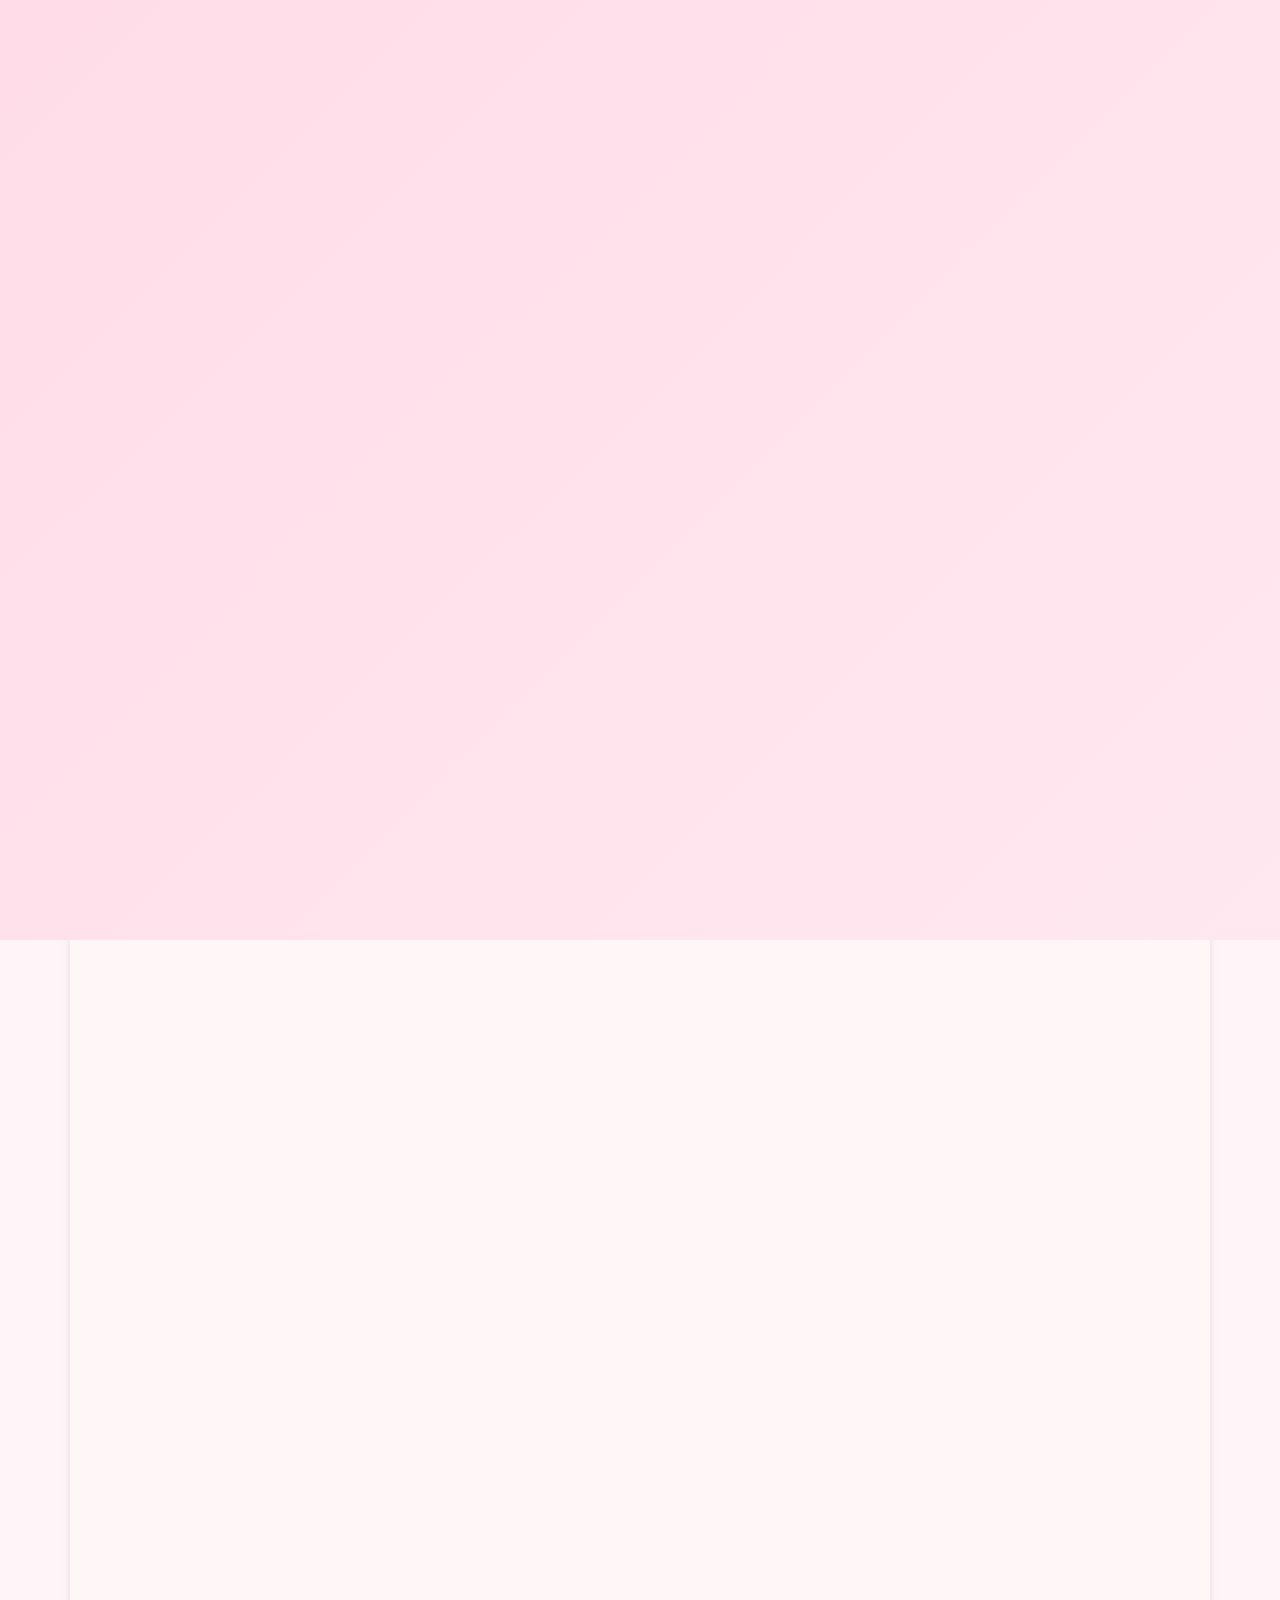
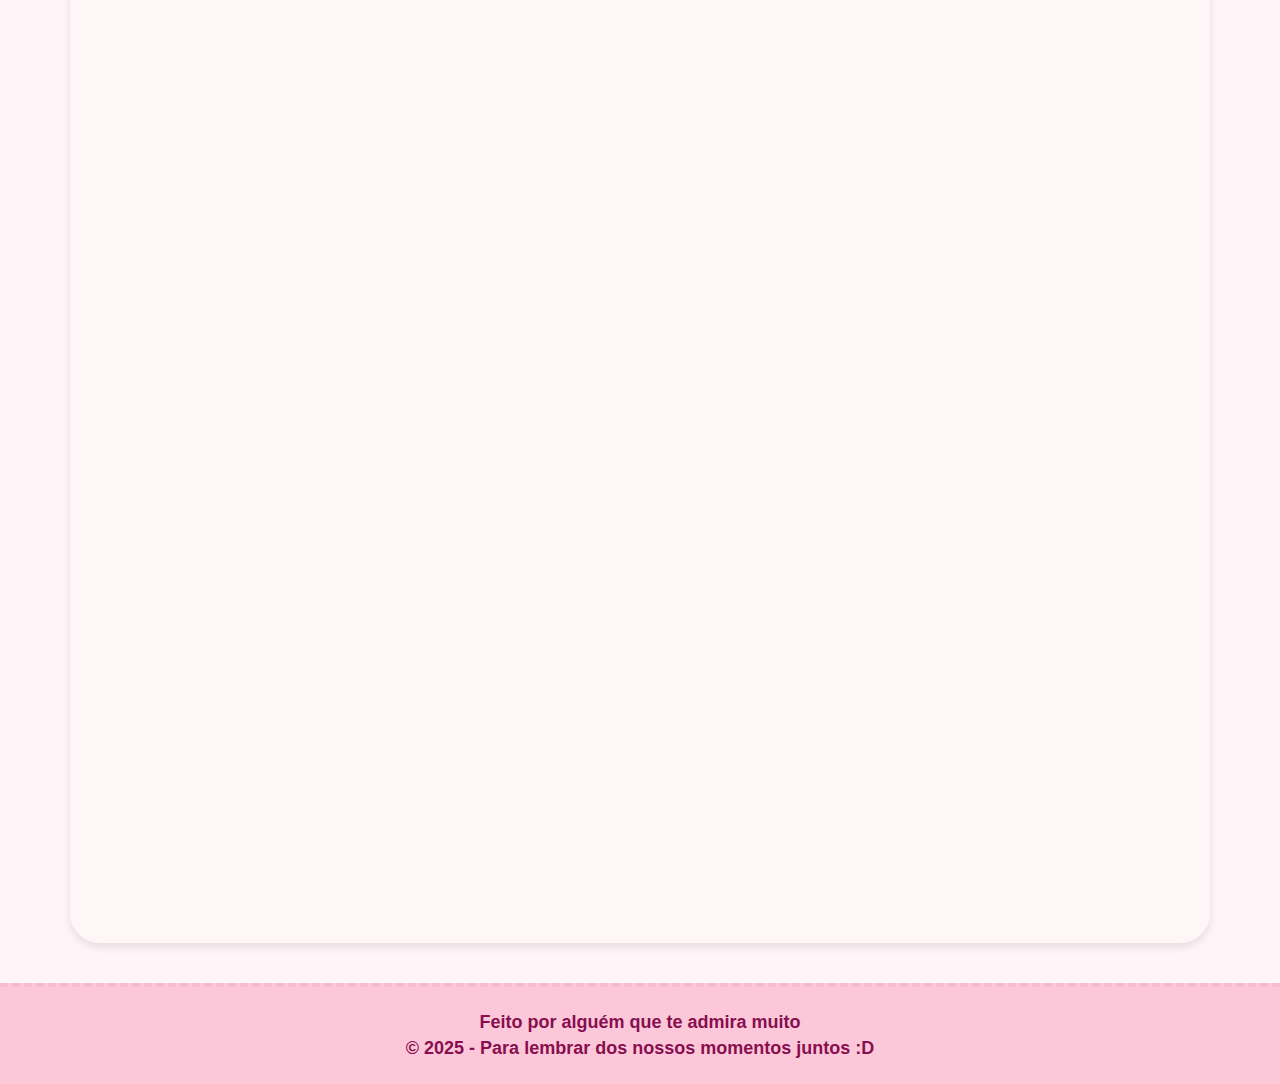
<file: index.html>
<!DOCTYPE html>
<html lang="pt-BR">
<head>
  <meta charset="UTF-8" />
  <title>Surpresa ♥</title>
  <link rel="stylesheet" href="style.css" />
  <script src="script.js" type="module" defer></script>
</head>
<body>
  <!-- Tela de introdução -->
<div class="fullscreen-section intro" id="intro">
  <p class="texto-destaque grande fade-in"><span id="intro-1"></span></p>
  <div class="botoes-intro">
    <button class="botao-nav fade-in" id="btnSim">Sim</button>
    <button class="botao-nav fade-in" id="btnNao">Não</button>
  </div>
</div>

<!-- Tela alternativa caso ela clique em "Não" -->
<div class="fullscreen-section hidden" id="alternativa">
  <p class="texto-destaque grande fade-in">Você quer sim >:(</p>
  <p class="texto-destaque frase fade-in">Agora volta lá e clica no "Sim" -_-</p>

    <video autoplay loop muted playsinline class="media-responsiva fade-in">
      <source src="videos/chika.mp4" type="video/mp4">
      Seu navegador não suporta vídeo.
    </video>

  <button class="botao grande fade-in" id="btnVoltar">Voltar</button>
</div>

  <!-- Tela intermediária -->
  <div class="fullscreen-section post-intro hidden" id="postIntro">
    <p class="texto-destaque grande fade-in">Ótima escolha :D <br>
      Então segure a minha mão e me siga :)</p>

    <video autoplay loop muted playsinline class="media-responsiva fade-in">
      <source src="videos/clannad.mp4" type="video/mp4">
      Seu navegador não suporta vídeo.
    </video>

    <button class="botao grande fade-in" id="btnComecar">Começar</button>
  </div>

  <!-- Conteúdo principal -->
  <div class="retangulo-semi">
    <div class="container hidden" id="conteudoPrincipal">
      <h1>Cada momento com você é especial... <br>
          E eu queria te lembrar disso de uma forma diferente :)</h1>

      <main id="main-content">
        <div class="gallery">
          <br />
          <p class="texto-destaque medio">Você se lembra disso?</p>

          <div class="row row-cols-1 row-cols-md-2 row-cols-lg-4 g-4 justify-content-center">
            <div class="col-md-3">
              <div class="card">
                <img src="images/campo.jpg" alt="Campo" class="media-responsiva" />
              </div>
            </div>

            <p class="texto-destaque frase">O primeiro desenho que você fez para mim! <br>
              Foi nesse momento onde tudo começou... um simples campo gramado que vi em um sonho, você deu um jeito de colocar no papel :0 <br>
              Admirável, não acha? :)</p>
          </div>

          <hr class="divisoria-suave" />

          <p class="texto-destaque frase">Em comparação, olha o primeiro desenho que eu fiz pra você... não tem nem comparação kkk</span></p>

          <img src="images/microondas.jpg" alt="Desenho 1" class="media-responsiva" />
        </div>

        <div class="navegacao">
          <a href="pag2.html" class="botao-nav">Próxima Página →</a>
        </div>

      </main>
    </div>
  </div>

  <footer class="footer">
    <div class="footer-content negrito">
      <p>Feito por alguém que te admira muito</p>
      <p>© 2025 - Para lembrar dos nossos momentos juntos :D</p>
    </div>
  </footer>
</body>
</html>
</file>
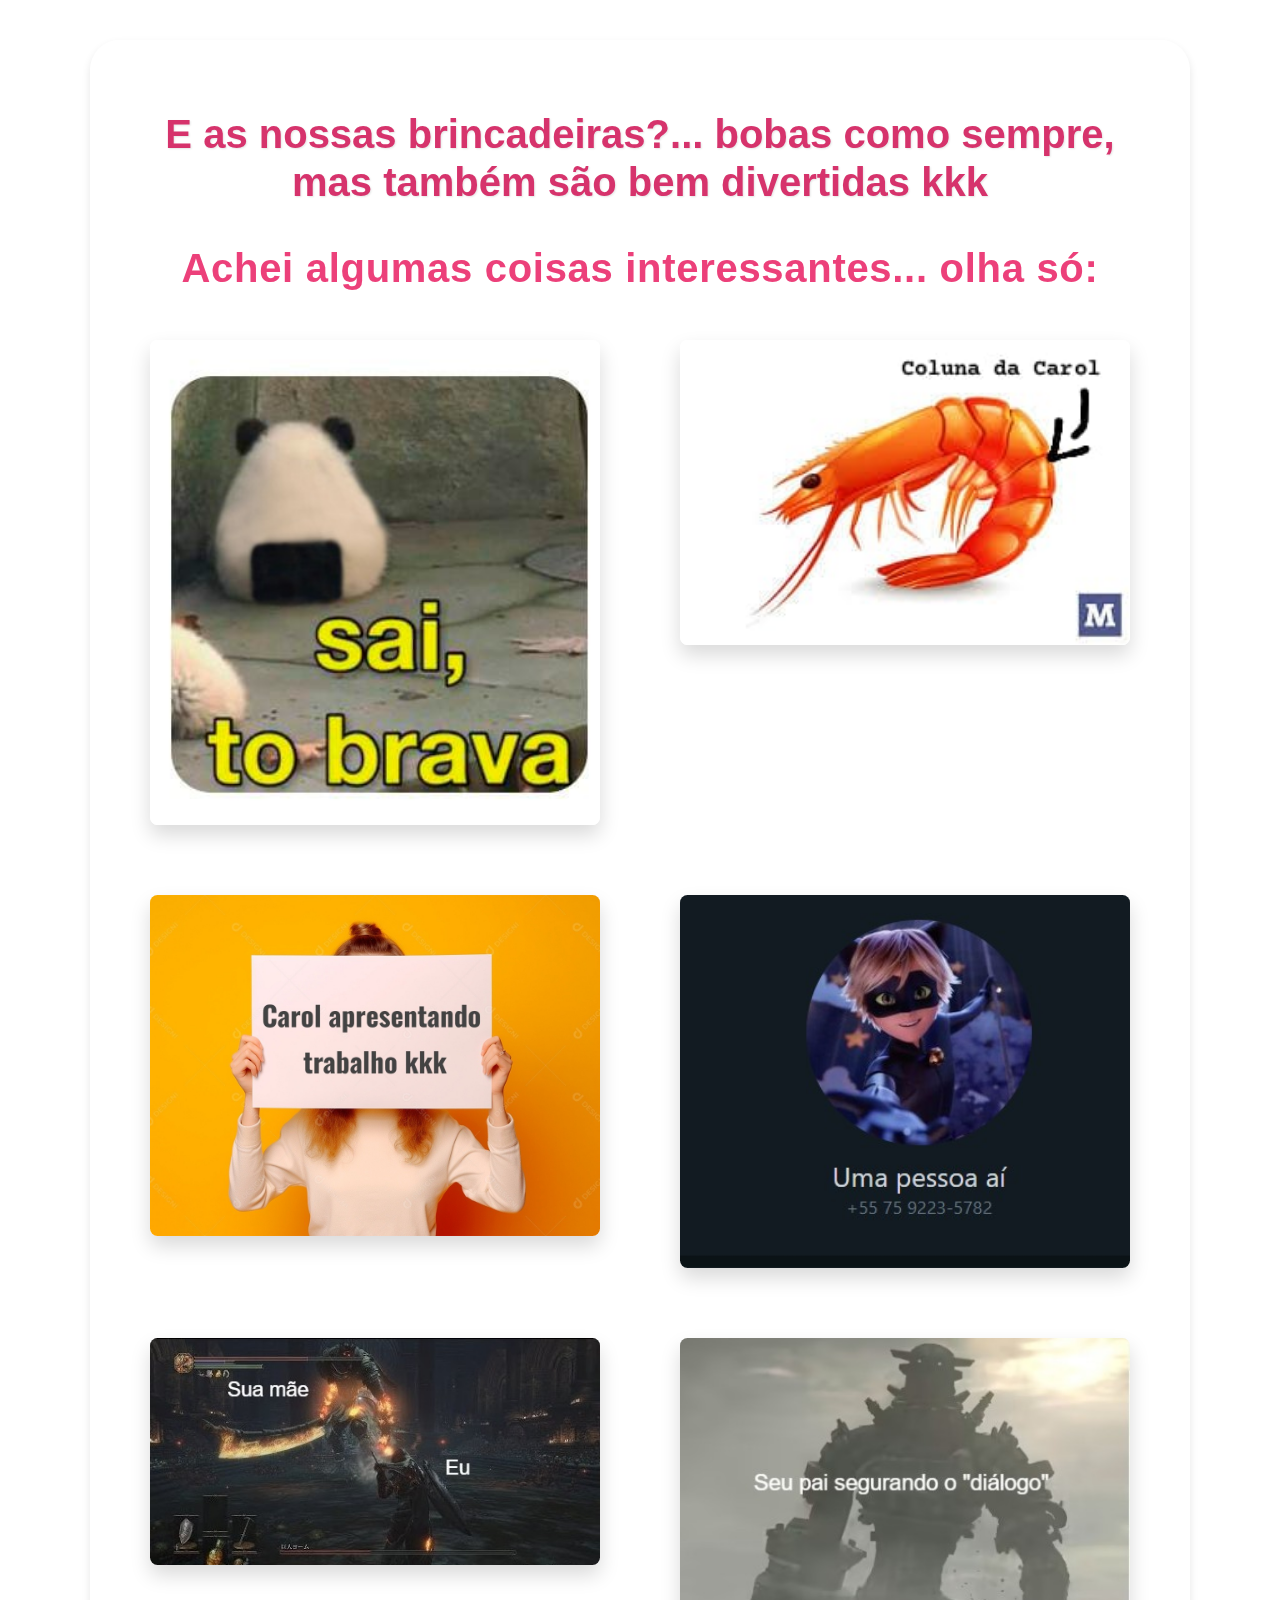
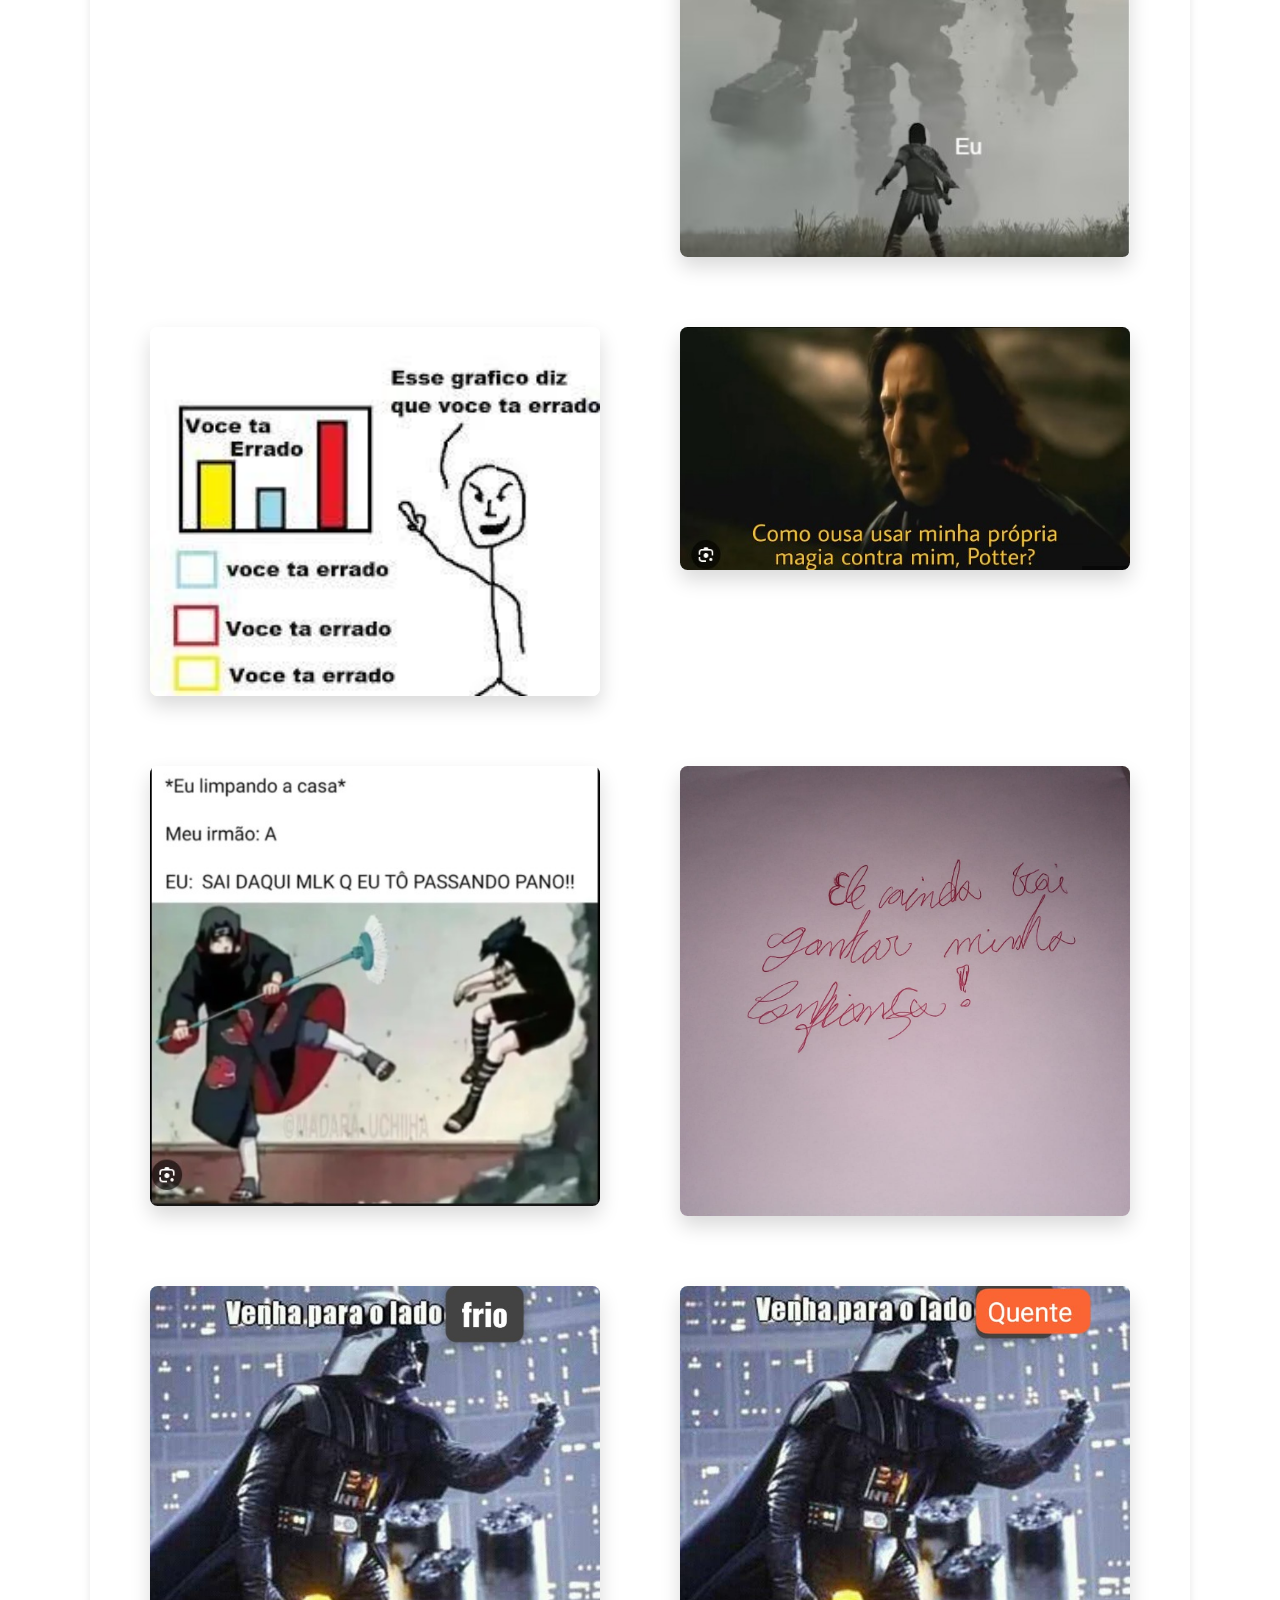
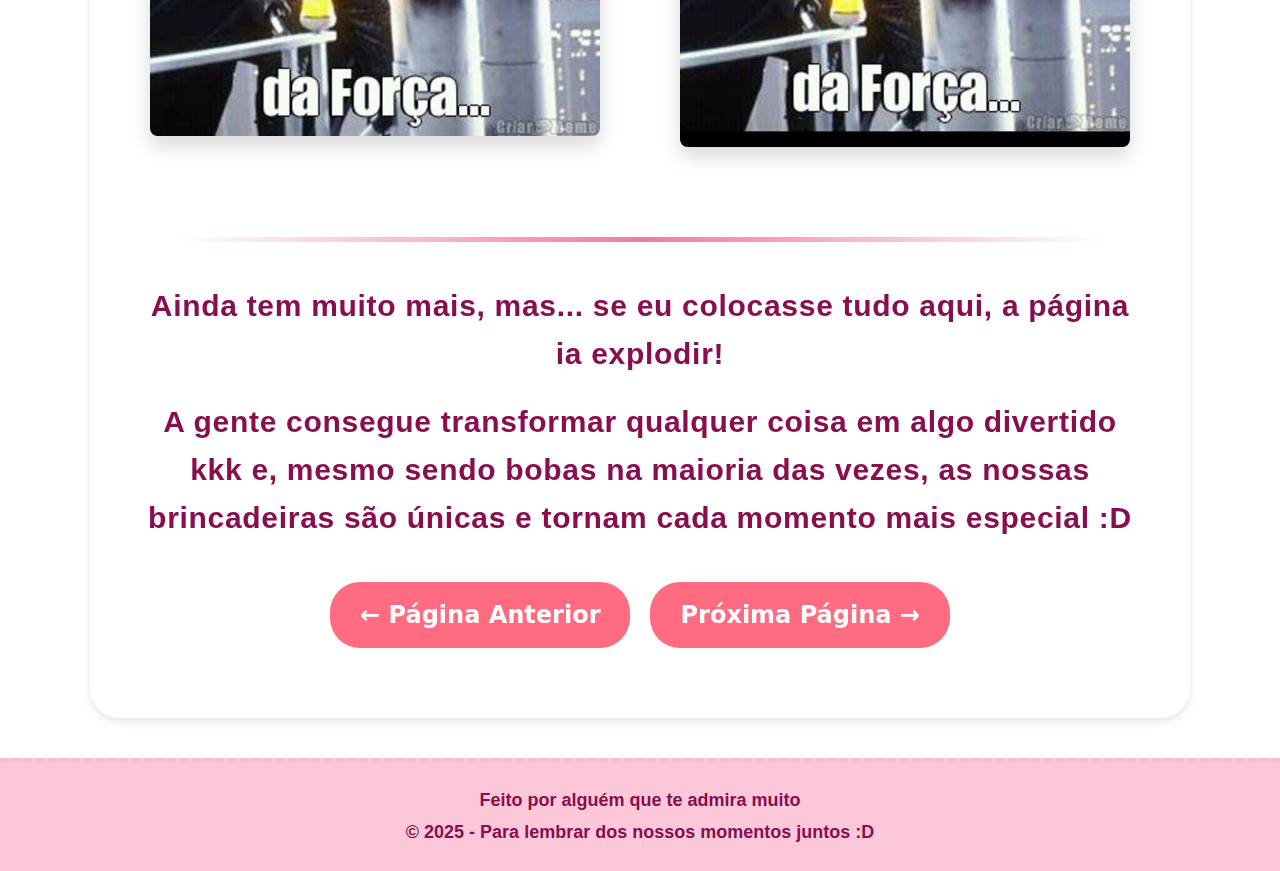
<file: pag2.html>
<!-- pag2.html -->
<!DOCTYPE html>
<html lang="pt-br">
<head>
  <meta charset="UTF-8" />
  <meta name="viewport" content="width=device-width, initial-scale=1.0" />
  <title>Momentos Divertidos</title>
  <link rel="stylesheet" href="style.css" />
  <link href="https://cdn.jsdelivr.net/npm/bootstrap@5.3.0/dist/css/bootstrap.min.css" rel="stylesheet">
  <link href="https://fonts.googleapis.com/css2?family=Quicksand:wght@400;600&display=swap" rel="stylesheet">
  <script src="script.js" type="module" defer></script>
</head>
<body>
  <div class="retangulo-semi">
    <div class="container">
      <h1>E as nossas brincadeiras?... bobas como sempre, mas também são bem divertidas kkk</h1>
      <p class="texto-destaque medio"> Achei algumas coisas interessantes... olha só:</p>

      <div class="gallery row justify-content-center">

        <div class="col-12 col-md-6 mb-4">
          <div class="img-wrapper">
            <img src="images/pandaguiri.jpg" class="rounded shadow" alt="Pandaguiri">
          </div>
        </div>

        <div class="col-12 col-md-6 mb-4">
          <div class="img-wrapper">
            <img src="images/camarão.jpg" class="rounded shadow" alt="Camarão">
          </div>
        </div>

        <div class="col-12 col-md-6 mb-4">
          <div class="img-wrapper">
            <img src="images/cartaz.jpg" class="rounded shadow" alt="Cartaz">
          </div>
        </div>

        <div class="col-12 col-md-6 mb-4">
          <div class="img-wrapper">
            <img src="images/uma pessoa.jpg" class="rounded shadow" alt="Uma Pessoa">
          </div>
        </div>

        <div class="col-12 col-md-6 mb-4">
          <div class="img-wrapper">
            <img src="images/sua mae corte.jpg" class="rounded shadow" alt="Sua mãe">
          </div>
        </div>

        <div class="col-12 col-md-6 mb-4">
          <div class="img-wrapper">
            <img src="images/seu pai corte.jpg" class="rounded shadow" alt="Seu pai">
          </div>
        </div>

        <div class="col-12 col-md-6 mb-4">
          <div class="img-wrapper">
            <img src="images/você tá errada.jpg" class="rounded shadow" alt="Erro">
          </div>
        </div>

        <div class="col-12 col-md-6 mb-4">
          <div class="img-wrapper">
            <img src="images/snape.jpg" class="rounded shadow" alt="Snape">
          </div>
        </div>

        <div class="col-12 col-md-6 mb-4">
          <div class="img-wrapper">
            <img src="images/passar pano.jpg" class="rounded shadow" alt="Pano">
          </div>
        </div>

        <div class="col-12 col-md-6 mb-4">
          <div class="img-wrapper">
            <img src="images/confiança.jpg" class="rounded shadow" alt="COnfiança">
          </div>
        </div>

        <div class="col-12 col-md-6 mb-4">
          <div class="img-wrapper">
            <img src="images/lado frio.jpg" class="rounded shadow" alt="Lado Frio">
          </div>
        </div>

        <div class="col-12 col-md-6 mb-4">
          <div class="img-wrapper">
            <img src="images/lado quente.jpg" class="rounded shadow" alt="Lado Quente">
          </div>
        </div>
      </div>

        <hr class="divisoria-suave" />

        <p class="texto-destaque frase">Ainda tem muito mais, mas... se eu colocasse tudo aqui, a página ia explodir!</span></p>

        <p class="texto-destaque frase">A gente consegue transformar qualquer coisa em algo divertido kkk
          e, mesmo sendo bobas na maioria das vezes, as nossas brincadeiras são únicas e tornam cada momento mais especial :D</span></p>

      <div class="navegacao">
        <a href="index.html" class="botao-nav botao-nav-menor">← Página Anterior</a>
        <a href="pag3.html" class="botao-nav botao-nav-menor">Próxima Página →</a>
      </div>
    </div>
  </div>

  </body>

  <footer class="footer">
    <div class="footer-content negrito">
      <p>Feito por alguém que te admira muito</p>
      <p>© 2025 - Para lembrar dos nossos momentos juntos :D</p>
    </div>
  </footer>
</body>
</html>
</file>
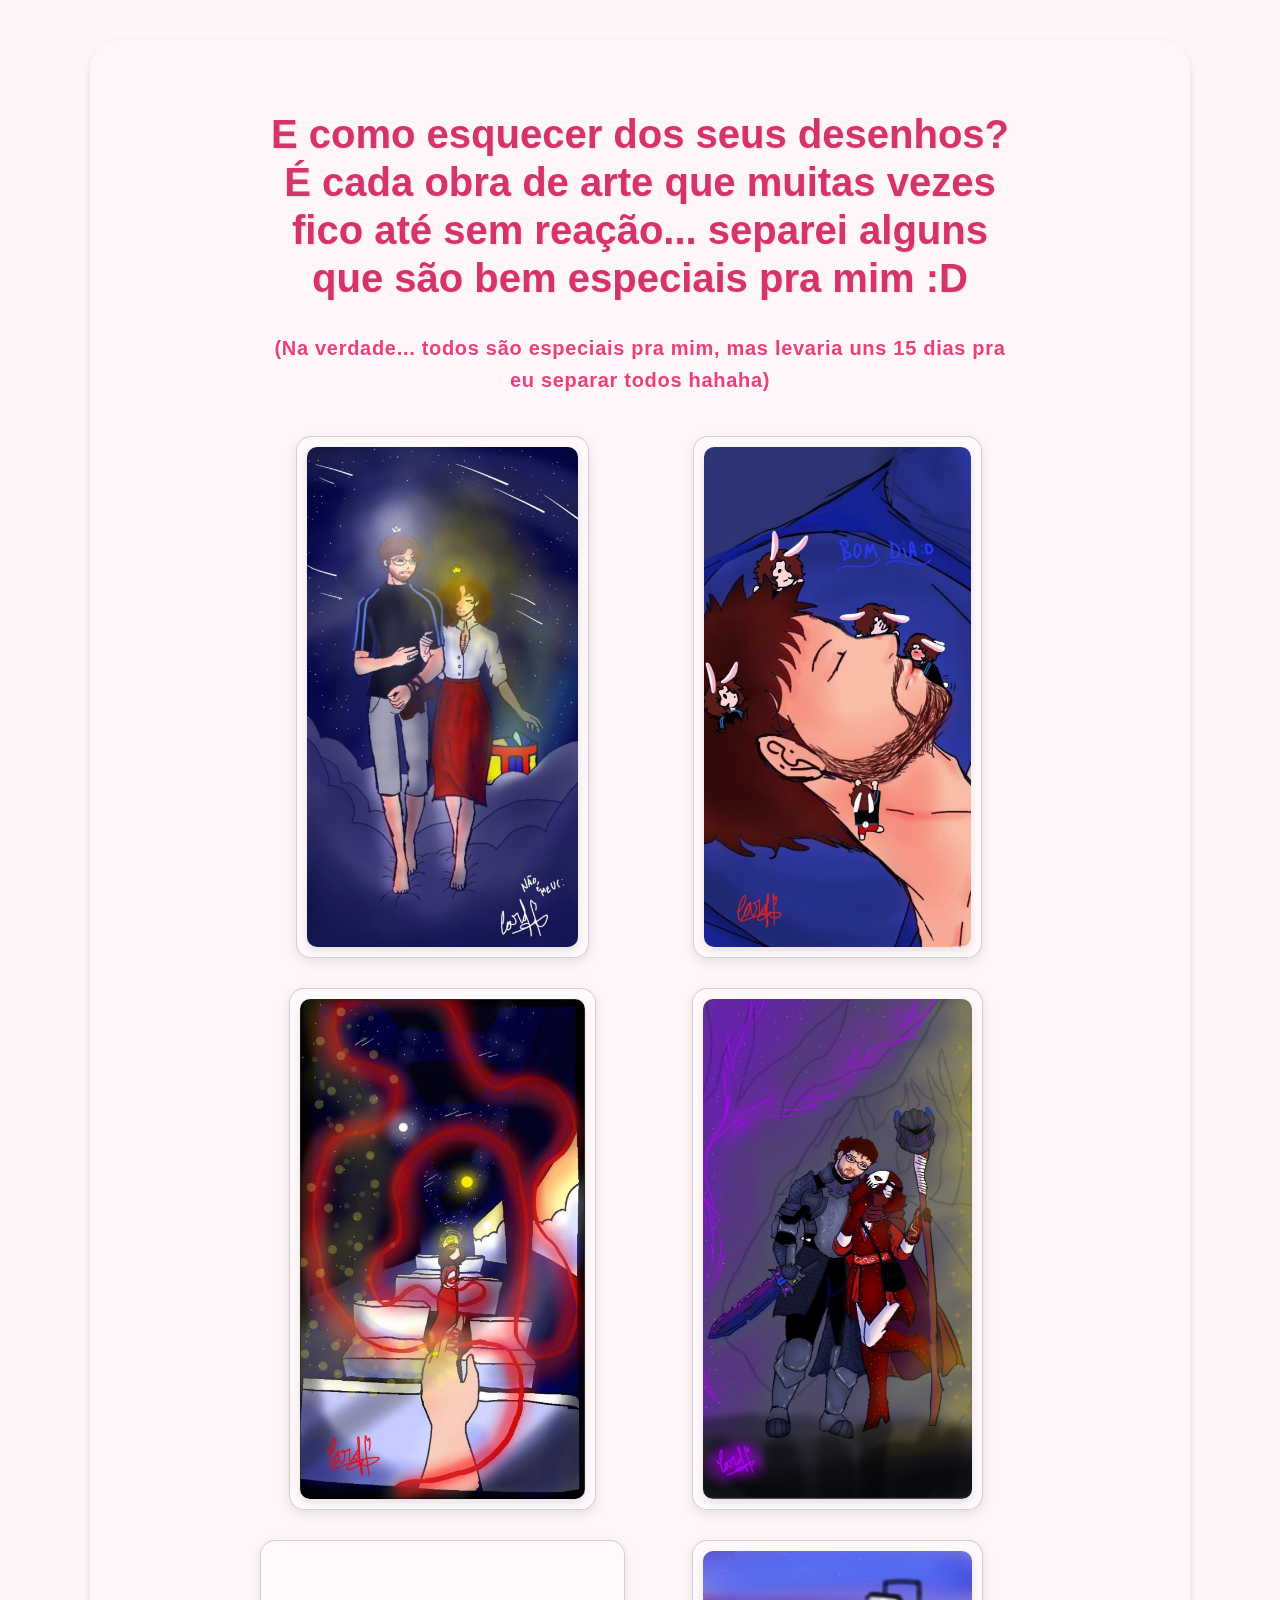
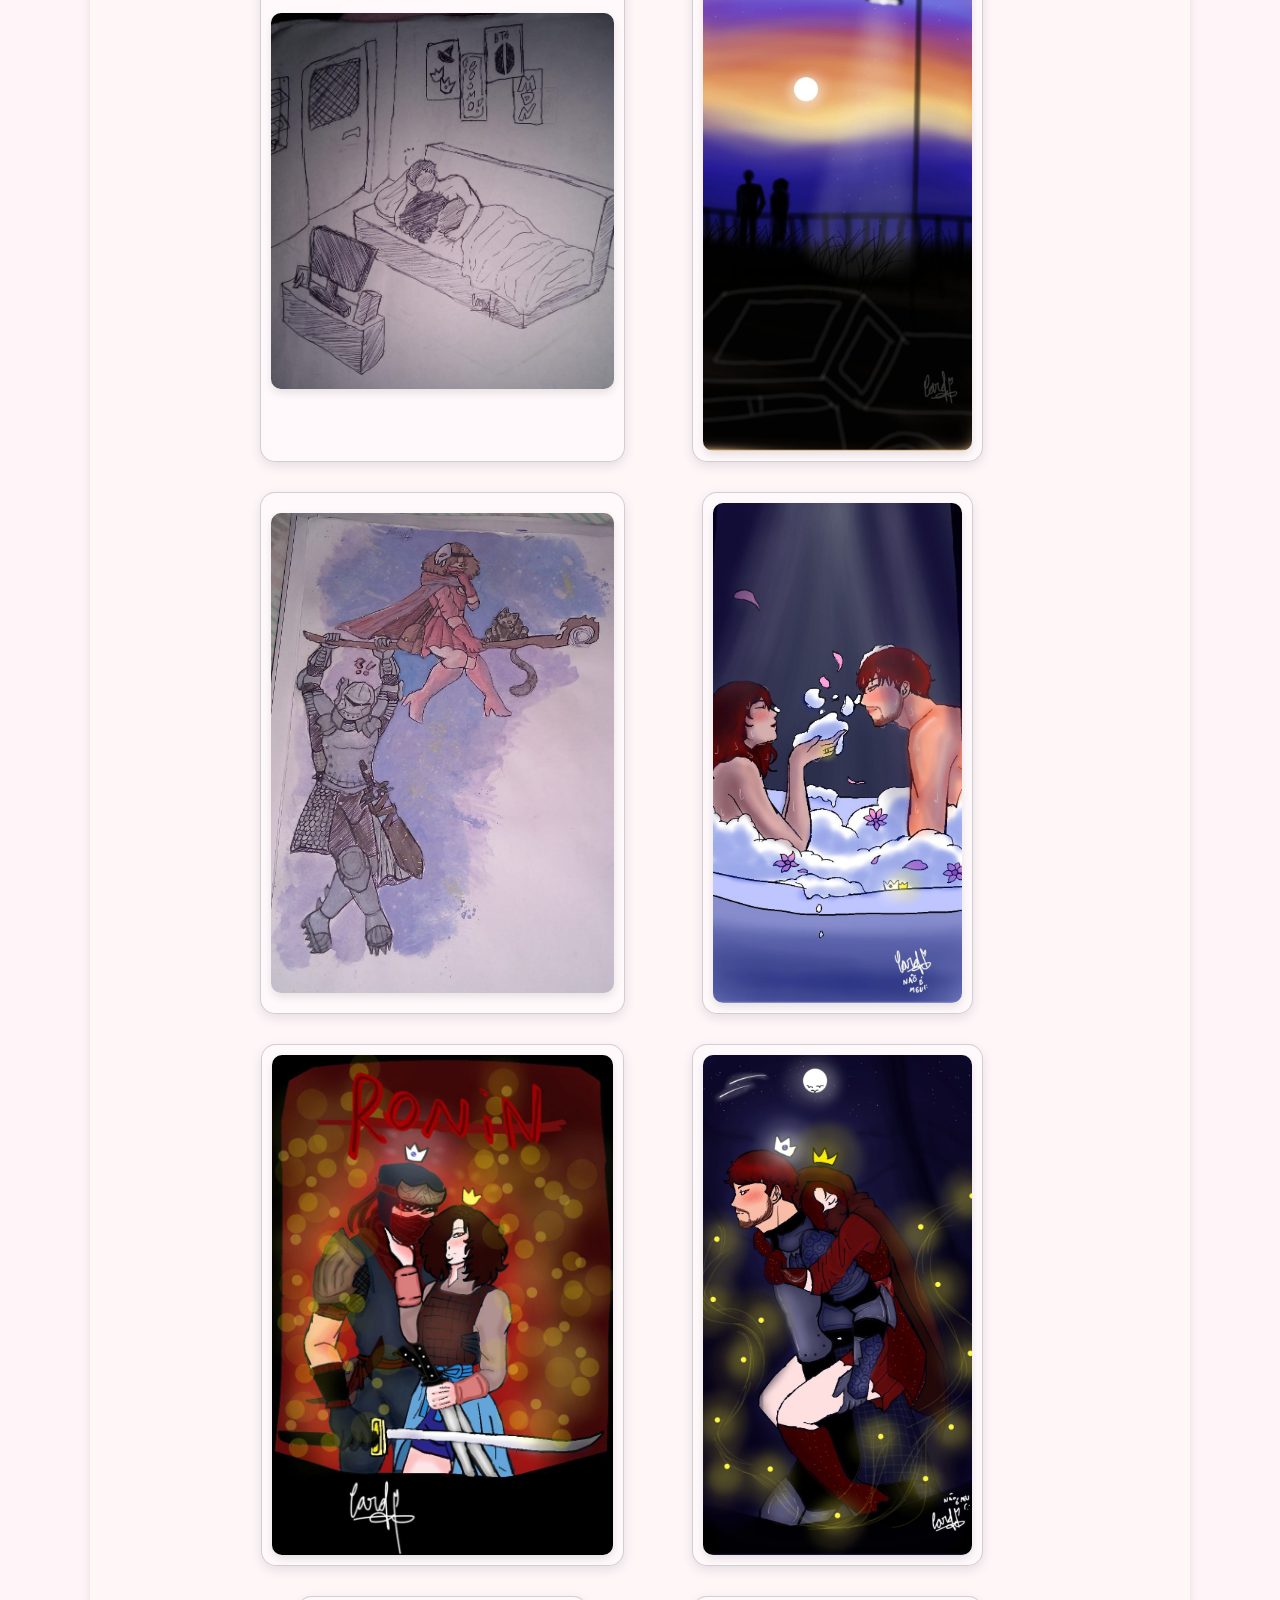
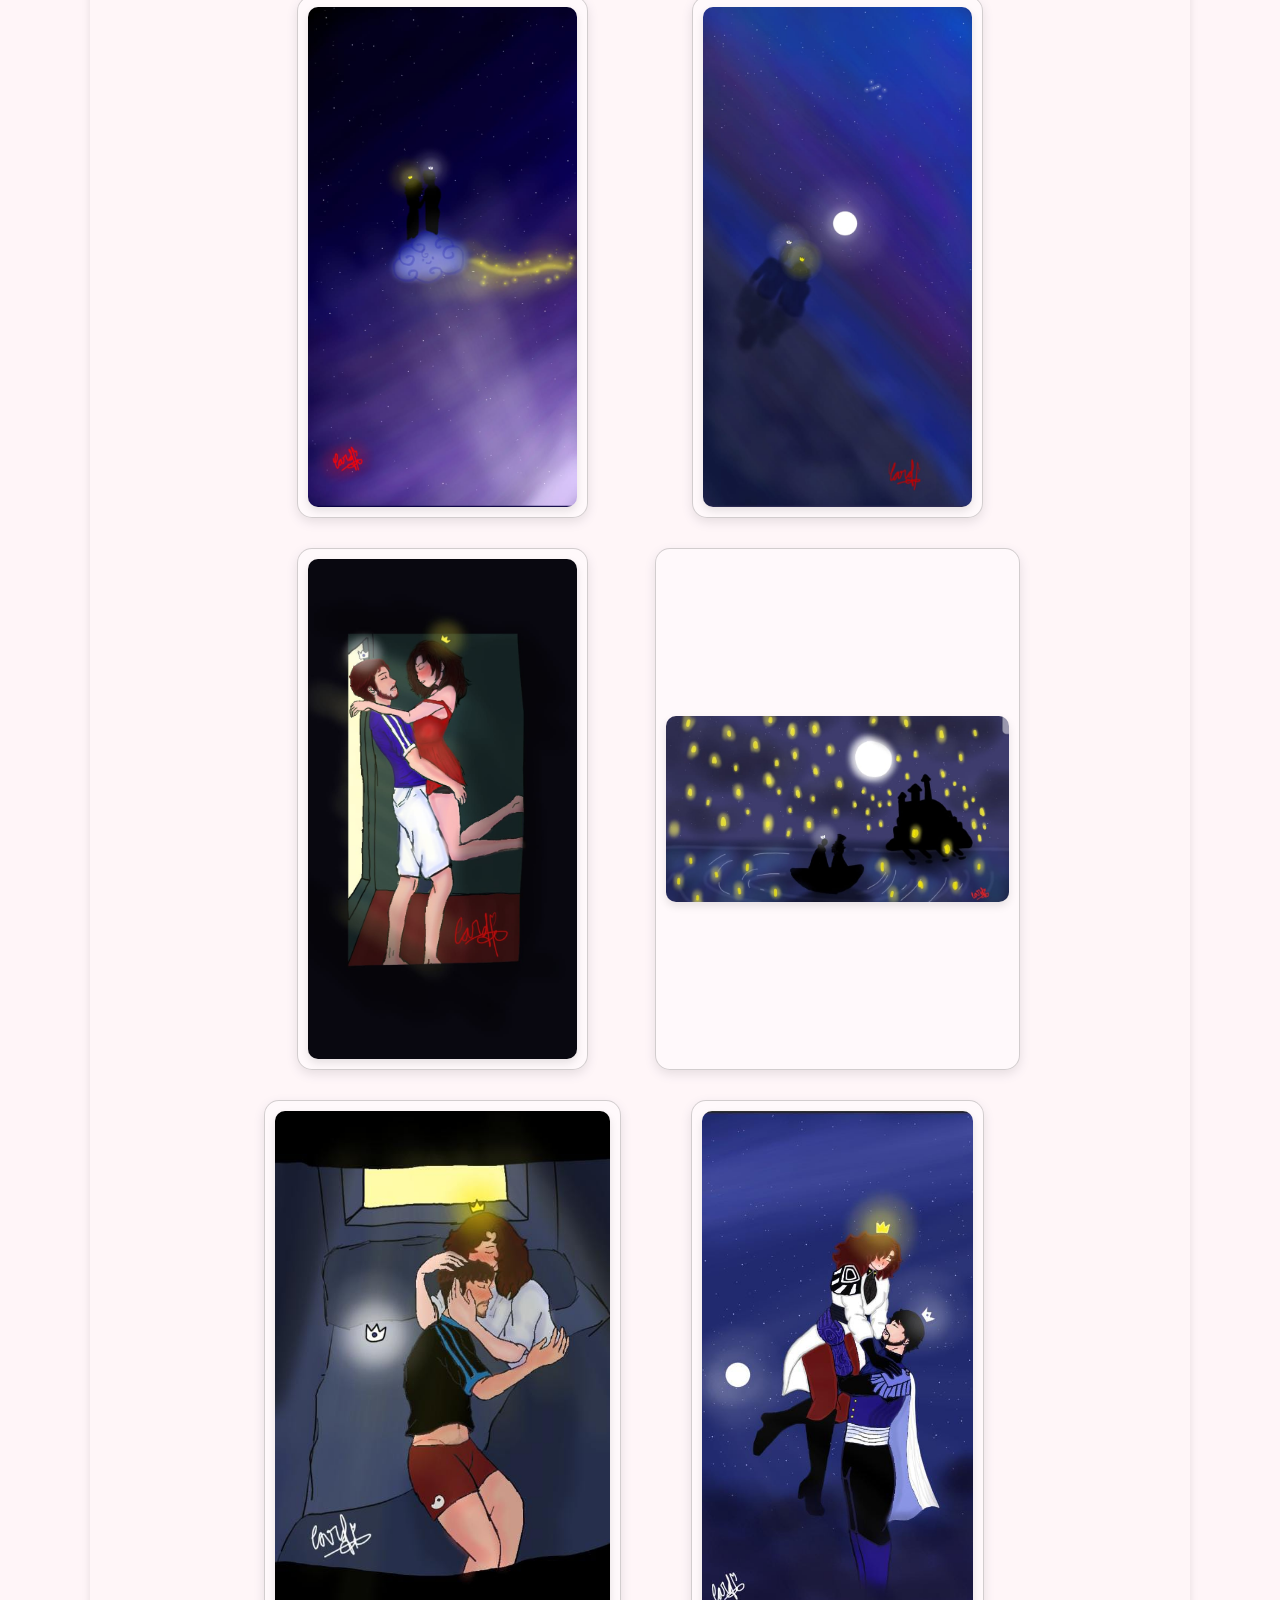
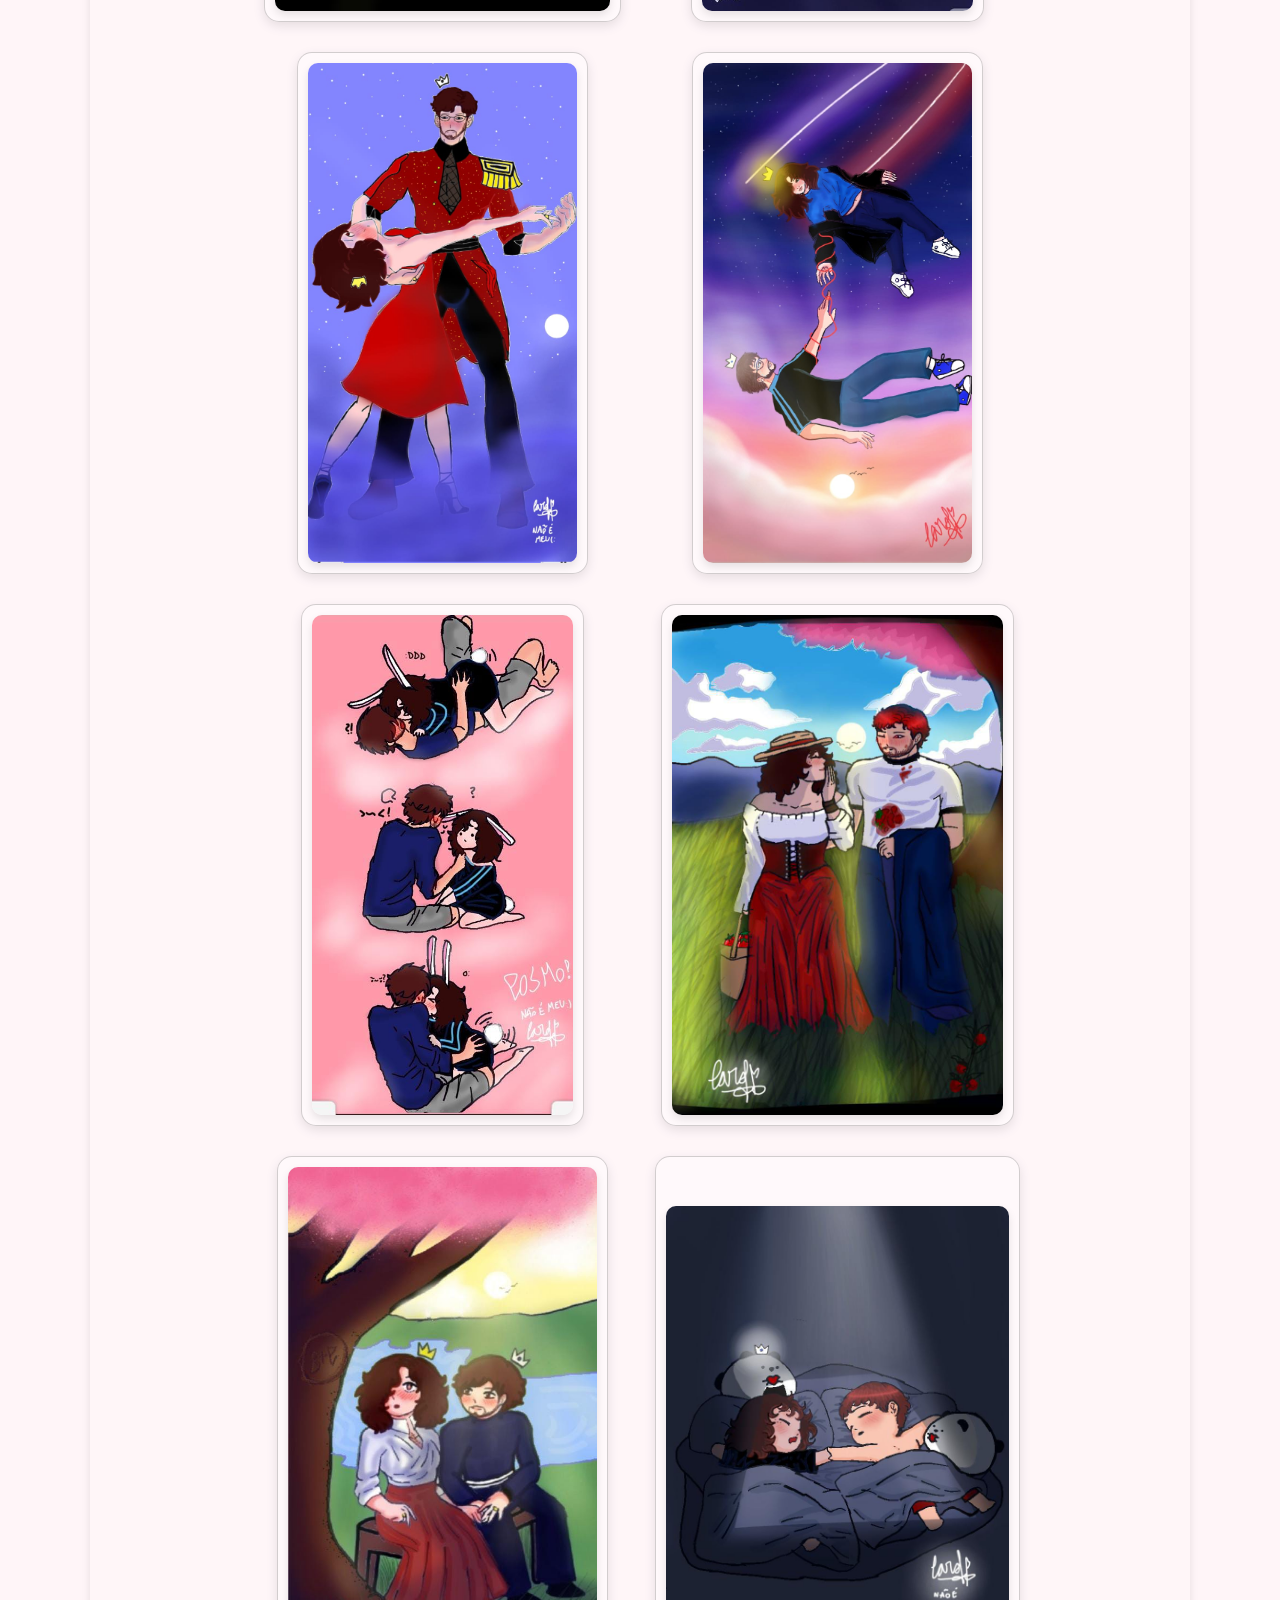
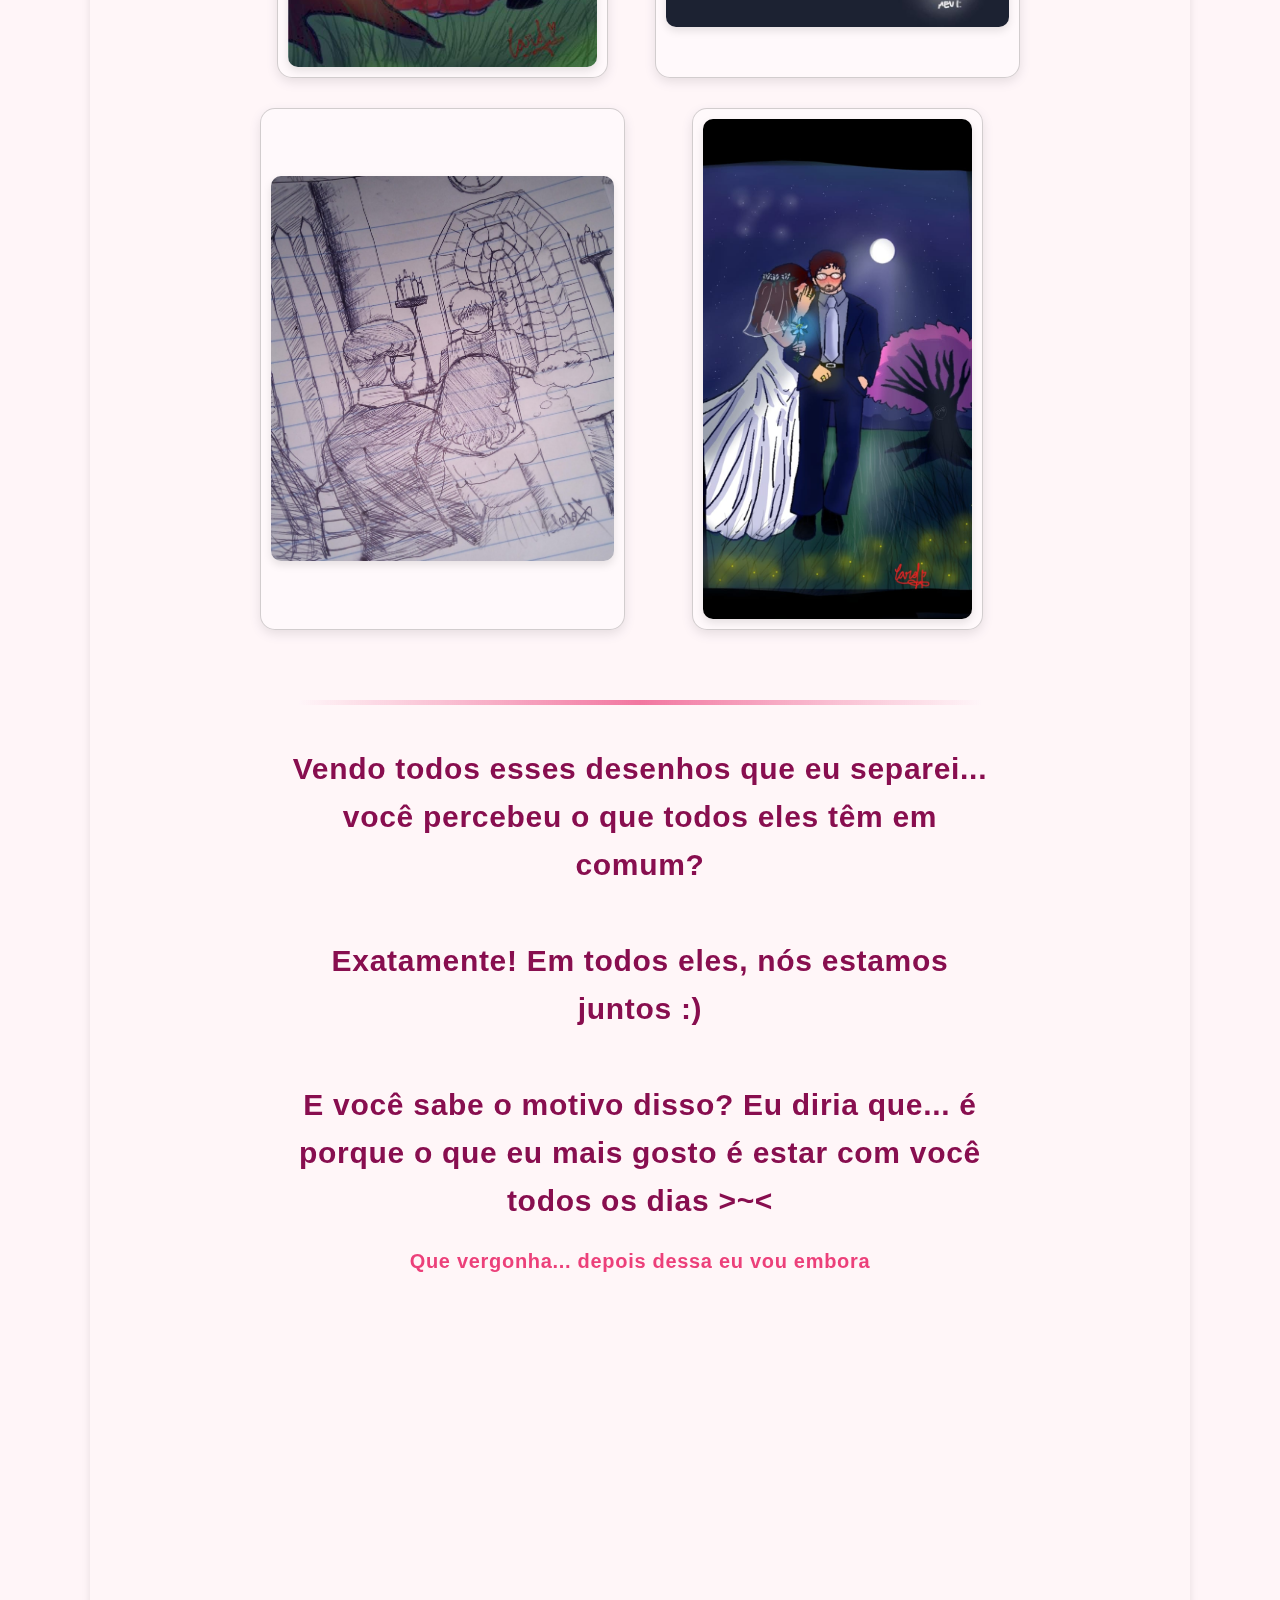
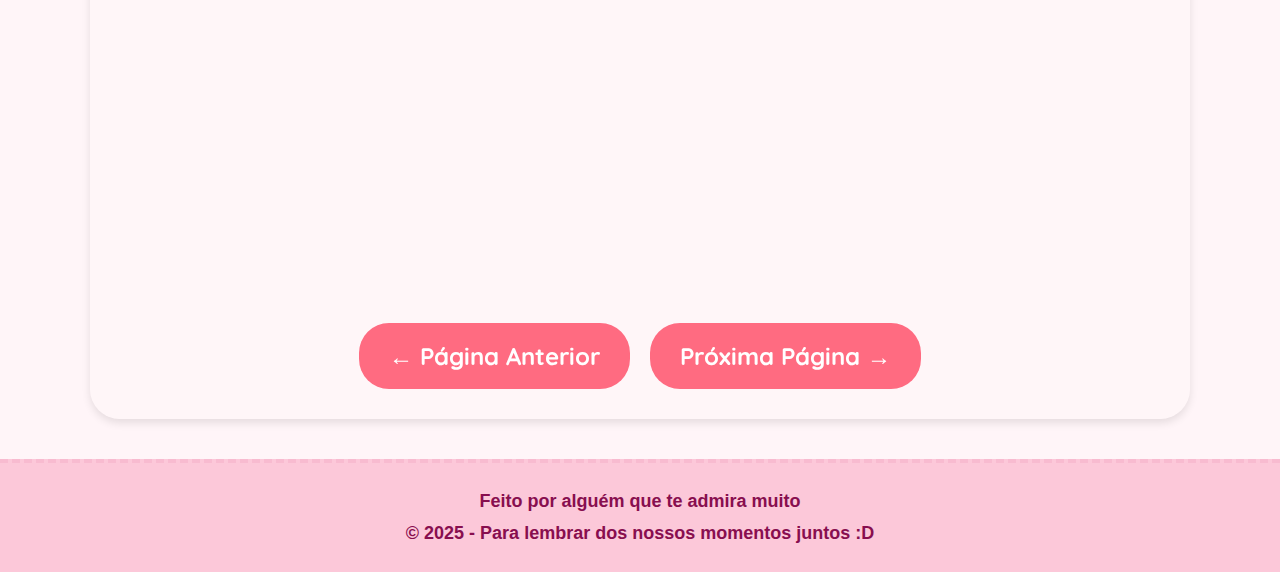
<file: pag3.html>
<!-- pag3.html -->
<!DOCTYPE html>
<html lang="pt-br">
<head>
  <meta charset="UTF-8" />
  <meta name="viewport" content="width=device-width, initial-scale=1.0" />
  <title>Desenhos</title>

  <!-- Bootstrap CSS -->
  <link href="https://cdn.jsdelivr.net/npm/bootstrap@5.3.0/dist/css/bootstrap.min.css" rel="stylesheet">

  <link rel="stylesheet" href="style.css" />
  <link href="https://fonts.googleapis.com/css2?family=Quicksand:wght@400;600&display=swap" rel="stylesheet">
</head>
<body>
  <div class="retangulo-semi">
  <div class="container">
    <h1>E como esquecer dos seus desenhos? <br>
      É cada obra de arte que muitas vezes fico até sem reação... separei alguns que são bem especiais pra mim :D </h1>

    <div class="gallery">
    <p class="texto-destaque">(Na verdade... todos são especiais pra mim, mas levaria uns 15 dias pra eu separar todos hahaha)</p>

    <div class="row grid-vertical justify-content-center">
      <div class="col-6 col-md-6 mb-4 d-flex justify-content-center">
        <div class="card imagem-vertical">
          <img src="images3/Walking.jpg" class="card-img-top img-fluid" alt="...">
        </div>
      </div>
      <div class="col-6 col-md-6 mb-4 d-flex justify-content-center">
        <div class="card imagem-vertical">
          <img src="images3/Mini.jpg" class="card-img-top img-fluid" alt="...">
        </div>
      </div>
      <div class="col-6 col-md-6 mb-4 d-flex justify-content-center">
        <div class="card imagem-vertical">
          <img src="images3/Fio vermelho.jpg" class="card-img-top img-fluid" alt="...">
        </div>
      </div>
      <div class="col-6 col-md-6 mb-4 d-flex justify-content-center">
        <div class="card imagem-vertical">
          <img src="images3/Knighr.jpg" class="card-img-top img-fluid" alt="...">
        </div>
      </div>
      <div class="col-6 col-md-6 mb-4 d-flex justify-content-center">
        <div class="card imagem-vertical">
          <img src="images3/Sleeping.jpg" class="card-img-top img-fluid" alt="...">
        </div>
      </div>
      <div class="col-6 col-md-6 mb-4 d-flex justify-content-center">
        <div class="card imagem-vertical">
          <img src="images3/Sunset 1.jpg" class="card-img-top img-fluid" alt="...">
        </div>
      </div>
      <div class="col-6 col-md-6 mb-4 d-flex justify-content-center">
        <div class="card imagem-vertical">
          <img src="images3/Flying.jpg" class="card-img-top img-fluid" alt="...">
        </div>
      </div>
      <div class="col-6 col-md-6 mb-4 d-flex justify-content-center">
        <div class="card imagem-vertical">
          <img src="images3/Banho.jpg" class="card-img-top img-fluid" alt="...">
        </div>
      </div>
      <div class="col-6 col-md-6 mb-4 d-flex justify-content-center">
        <div class="card imagem-vertical">
          <img src="images3/Ninja.jpg" class="card-img-top img-fluid" alt="...">
        </div>
      </div>
      <div class="col-6 col-md-6 mb-4 d-flex justify-content-center">
        <div class="card imagem-vertical">
          <img src="images3/Carry.jpg" class="card-img-top img-fluid" alt="...">
        </div>
      </div>
      <div class="col-6 col-md-6 mb-4 d-flex justify-content-center">
        <div class="card imagem-vertical">
          <img src="images3/Flying cloud.jpg" class="card-img-top img-fluid" alt="...">
        </div>
      </div>
      <div class="col-6 col-md-6 mb-4 d-flex justify-content-center">
        <div class="card imagem-vertical">
          <img src="images3/Sunset 2.jpg" class="card-img-top img-fluid" alt="...">
        </div>
      </div>
      <div class="col-6 col-md-6 mb-4 d-flex justify-content-center">
        <div class="card imagem-vertical">
          <img src="images3/carry 2.jpg" class="card-img-top img-fluid" alt="...">
        </div>
      </div>
      <div class="col-6 col-md-6 mb-4 d-flex justify-content-center">
        <div class="card imagem-vertical">
          <img src="images3/luzes.jpg" class="card-img-top img-fluid" alt="...">
        </div>
      </div>
      <div class="col-6 col-md-6 mb-4 d-flex justify-content-center">
        <div class="card imagem-vertical">
          <img src="images3/cuddle.jpg" class="card-img-top img-fluid" alt="...">
        </div>
      </div>
      <div class="col-6 col-md-6 mb-4 d-flex justify-content-center">
        <div class="card imagem-vertical">
          <img src="images3/carry 3.jpg" class="card-img-top img-fluid" alt="...">
        </div>
      </div>
      <div class="col-6 col-md-6 mb-4 d-flex justify-content-center">
        <div class="card imagem-vertical">
          <img src="images3/dance.jpg" class="card-img-top img-fluid" alt="...">
        </div>
      </div>
      <div class="col-6 col-md-6 mb-4 d-flex justify-content-center">
        <div class="card imagem-vertical">
          <img src="images3/kmi no na wa.jpg" class="card-img-top img-fluid" alt="...">
        </div>
      </div>
      <div class="col-6 col-md-6 mb-4 d-flex justify-content-center">
        <div class="card imagem-vertical">
          <img src="images3/bunny.jpg" class="card-img-top img-fluid" alt="...">
        </div>
      </div>
      <div class="col-6 col-md-6 mb-4 d-flex justify-content-center">
        <div class="card imagem-vertical">
          <img src="images3/Tomato.jpg" class="card-img-top img-fluid" alt="...">
        </div>
      </div>
      <div class="col-6 col-md-6 mb-4 d-flex justify-content-center">
        <div class="card imagem-vertical">
          <img src="images3/banco.jpg" class="card-img-top img-fluid" alt="...">
        </div>
      </div>
      <div class="col-6 col-md-6 mb-4 d-flex justify-content-center">
        <div class="card imagem-vertical">
          <img src="images3/Sleep.jpg" class="card-img-top img-fluid" alt="...">
        </div>
      </div>
      <div class="col-6 col-md-6 mb-4 d-flex justify-content-center">
        <div class="card imagem-vertical">
          <img src="images3/Wedding.jpg" class="card-img-top img-fluid" alt="...">
        </div>
      </div>
      <div class="col-6 col-md-6 mb-4 d-flex justify-content-center">
        <div class="card imagem-vertical">
          <img src="images3/Wedding 2.jpg" class="card-img-top img-fluid" alt="...">
        </div>
      </div>
    <!-- Repita para as outras imagens -->
    </div>
    
        <hr class="divisoria-suave" />
    
        <p class="texto-destaque frase">Vendo todos esses desenhos que eu separei... você percebeu o que todos eles têm em comum? <br><br>
          Exatamente! Em todos eles, nós estamos juntos :) <br><br>
          E você sabe o motivo disso? Eu diria que... é porque o que eu mais gosto é estar com você todos os dias >~< <br></span></p>
    
        <p class="texto-destaque">Que vergonha... depois dessa eu vou embora</span></p>

        <video autoplay loop muted playsinline class="media-responsiva fade-in">
          <source src="videos/SUMIndo.mp4" type="video/mp4">
          Seu navegador não suporta vídeo.
        </video>
  </div>
  </div>

    <div class="navegacao">
      <a href="pag2.html" class="botao-nav botao-nav-menor">← Página Anterior</a>
      <a href="pag4.html" class="botao-nav botao-nav-menor">Próxima Página →</a>
    </div>
  </div>

  <footer class="footer">
    <div class="footer-content negrito">
      <p>Feito por alguém que te admira muito</p>
      <p>© 2025 - Para lembrar dos nossos momentos juntos :D</p>
    </div>
  </footer>
</body>
</html>
</file>
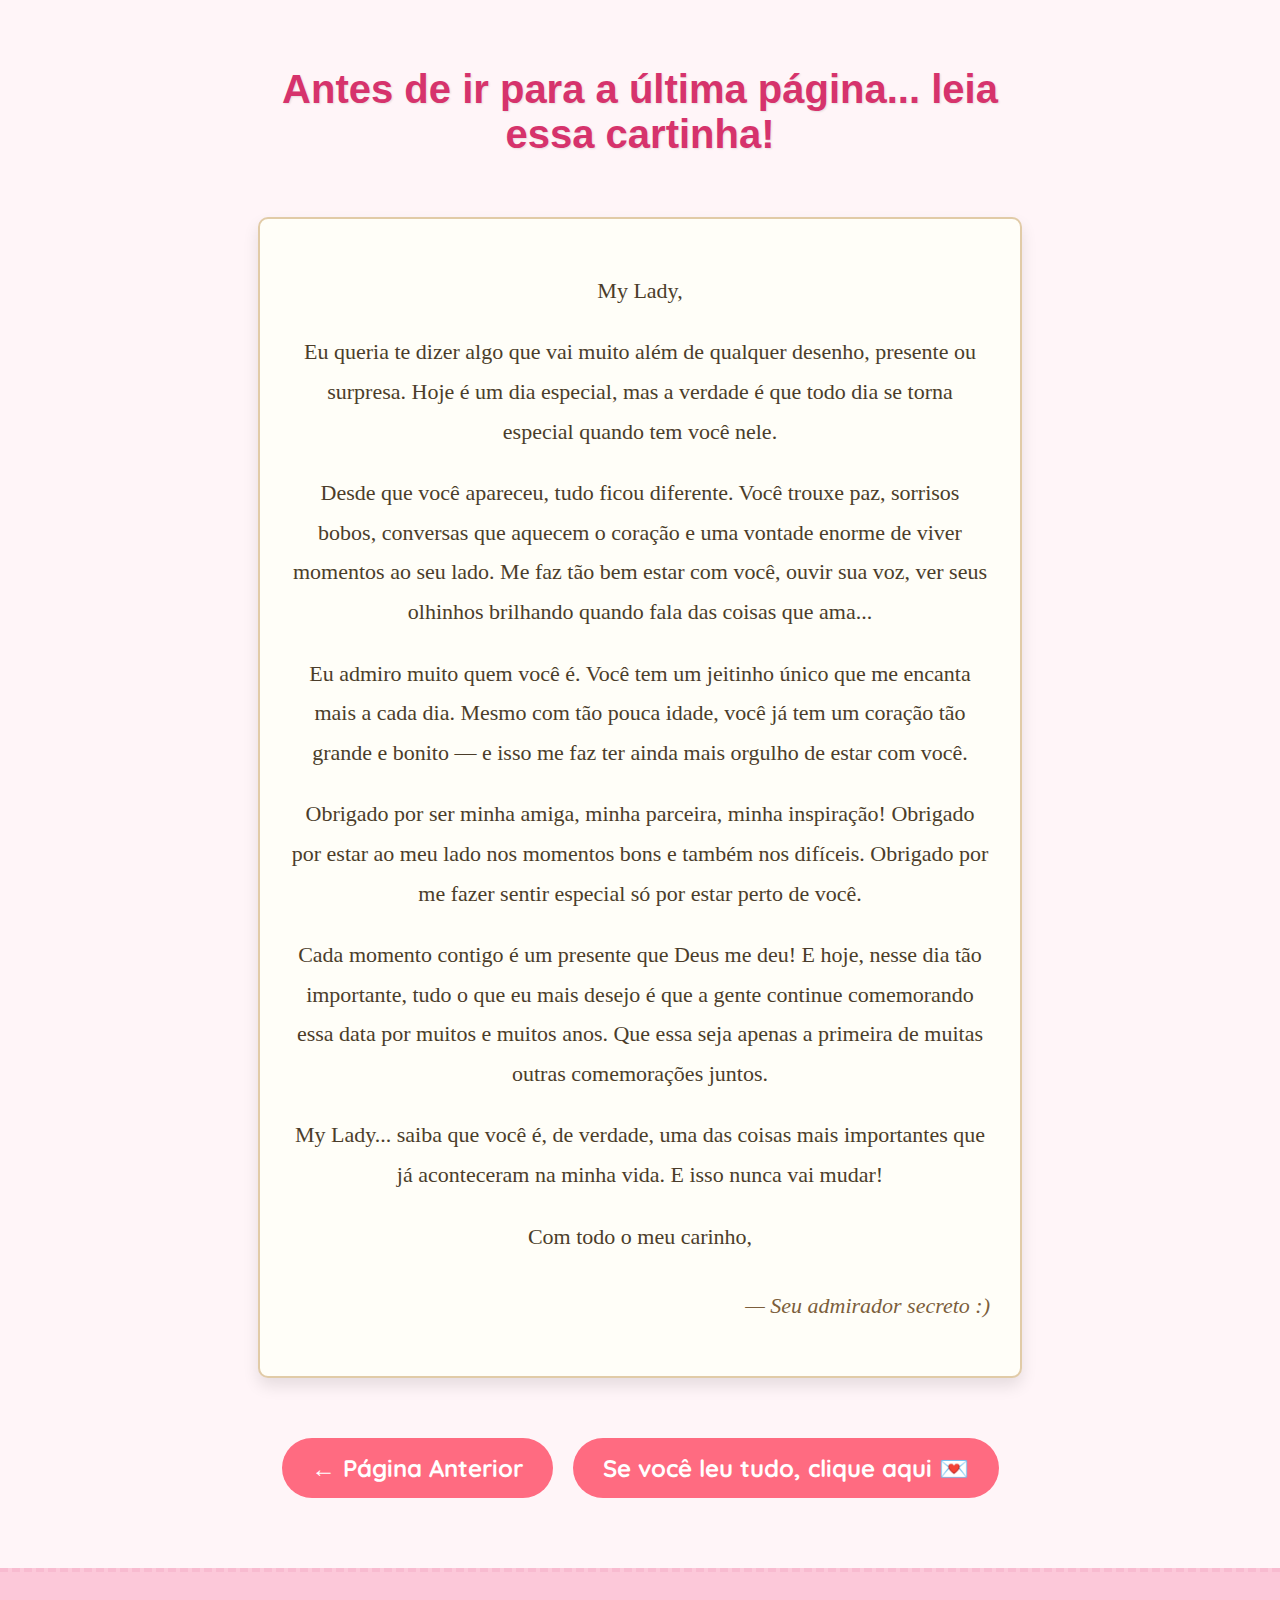
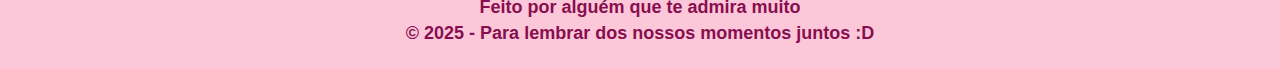
<file: pag4.html>
<!-- index.html -->
<!DOCTYPE html>
<html lang="pt-br">
<head>
  <meta charset="UTF-8">
  <meta name="viewport" content="width=device-width, initial-scale=1.0">
  <title>Texto ❤️</title>
  <link rel="stylesheet" href="style.css">
  <link href="https://fonts.googleapis.com/css2?family=Quicksand:wght@400;600&display=swap" rel="stylesheet">
</head>
  <body>
    <div class="container">
      <h1>Antes de ir para a última página... leia essa cartinha!</h1>

        <div class="carta-fundo">
          <p>My Lady,</p>

          <p>
            Eu queria te dizer algo que vai muito além de qualquer desenho, presente ou surpresa.  
            Hoje é um dia especial, mas a verdade é que todo dia se torna especial quando tem você nele.
          </p>

          <p>
            Desde que você apareceu, tudo ficou diferente. Você trouxe paz, sorrisos bobos, conversas que aquecem o coração e uma vontade enorme de viver momentos ao seu lado. 
            Me faz tão bem estar com você, ouvir sua voz, ver seus olhinhos brilhando quando fala das coisas que ama...
          </p>

          <p>
            Eu admiro muito quem você é. Você tem um jeitinho único que me encanta mais a cada dia. Mesmo com tão pouca idade, você já tem um coração tão grande e bonito — e isso me faz ter ainda mais orgulho de estar com você.
          </p>

          <p>
            Obrigado por ser minha amiga, minha parceira, minha inspiração! Obrigado por estar ao meu lado nos momentos bons e também nos difíceis. Obrigado por me fazer sentir especial só por estar perto de você.
          </p>

          <p>
            Cada momento contigo é um presente que Deus me deu! E hoje, nesse dia tão importante, tudo o que eu mais desejo é que a gente continue comemorando essa data por muitos e muitos anos. Que essa seja apenas a primeira de muitas outras comemorações juntos.
          </p>

          <p>
            My Lady... saiba que você é, de verdade, uma das coisas mais importantes que já aconteceram na minha vida. E isso nunca vai mudar!
          </p>

          <p>Com todo o meu carinho,</p>
          <p><em>— Seu admirador secreto :)</em></p>
        </div>


      <div class="navegacao">
        <a href="pag3.html" class="botao-nav botao-nav-menor">← Página Anterior</a>
        <a href="surpresa.html" class="botao-nav botao-nav-menor">Se você leu tudo, clique aqui 💌</a>
      </div>
    </div>

    <footer class="footer">
      <div class="footer-content negrito">
        <p>Feito por alguém que te admira muito</p>
        <p>© 2025 - Para lembrar dos nossos momentos juntos :D</p>
      </div>
    </footer>

  </body>
</html>
</file>
<file: style.css>
/* =====================
   Fonte e base
===================== */
body {
  margin: 0;
  padding: 0;
  font-family: 'Quicksand', sans-serif;
  background:
    linear-gradient(rgba(255, 255, 255, 0.7), rgba(255,255,255,0.7)),
    url('https://raw.githubusercontent.com/Sev7ndev/para-ela/main/images/padrao.png');
  background-color: #ffdce8;
  color: #333;
  background-repeat: repeat;
  background-size: 1200px 600px;
}

html {
  font-size: 20px;
}

/* =====================
   Telas fullscreen
===================== */
.fullscreen-section,
.intro-container,
.fade-section {
  position: fixed;
  top: 0;
  left: 0;
  width: 100%;
  height: 100%;
  background: linear-gradient(135deg, #ffdce8, #ffeef4, #fdd3e0);
  background-size: 300% 300%;
  animation: gradientShift 10s ease infinite;
  display: flex;
  flex-direction: column;
  justify-content: center;
  align-items: center;
  z-index: 1000;
  opacity: 1;
  transition: opacity 1s ease;
  overflow-y: auto;
  padding: 20px;
}

.hidden,
.intro-hidden,
.fade-section:not(.active) {
  opacity: 0;
  pointer-events: none;
  z-index: -1;
}

@keyframes gradientShift {
  0% { background-position: 0% 50%; }
  50% { background-position: 100% 50%; }
  100% { background-position: 0% 50%; }
}

/* =====================
   Tipografia destacada
===================== */
.texto-destaque {
  font-family: 'Poppins', 'Segoe UI', sans-serif;
  font-weight: 600;
  color: #ec407a;
  line-height: 1.6;
  letter-spacing: 0.7px;
  text-align: center;
}

.texto-destaque.grande {
  font-size: 3.0rem;
}

.texto-destaque.medio {
  font-size: 2.0rem;
}

.frase {
  font-size: 1.5rem;
  color: #880e4f;
  margin: 1rem;
}

/* =====================
   Animações
===================== */
.fade-in {
  opacity: 0;
  transform: translateY(20px);
  animation: fadeInUp 1s ease forwards;
}

@keyframes fadeInUp {
  to {
    opacity: 1;
    transform: translateY(0);
  }
}

/* =====================
   Botões
===================== */
.botao,
.botao-nav {
  display: inline-block;
  background-color: #ff6b81;
  color: white;
  padding: 25px 80px;
  border-radius: 30px;
  text-decoration: none;
  font-weight: bold;
  transition: background-color 0.3s, transform 0.2s;
  cursor: pointer;
  border: none;
  font-size: 1.5rem;
  text-align: center;
}

.botao:hover,
.botao-nav:hover {
  background-color: #ff4757;
  transform: scale(1.05);
}

/* Aqui o ajuste para botoes lado a lado na intro */
.botoes-intro {
  display: flex;
  gap: 20px;
  justify-content: center;
  flex-wrap: wrap;
  margin-top: 30px;
  align-items: center;
}

/* =====================
   Conteúdo principal
===================== */
.container {
  max-width: 800px;
  margin: 0 auto;
  padding: 40px 20px;
  text-align: center;
}

.retangulo-semi {
  background-color: rgba(255, 255, 255, 0.12);
  border-radius: 30px;
  padding: 30px 20px;
  max-width: 1100px;
  width: 90%;
  margin: 40px auto;
  box-shadow: 0 4px 8px rgba(0, 0, 0, 0.1);
  backdrop-filter: blur(5px);
}


h1 {
  font-size: 2em;
  margin-bottom: 30px;
  color: #d6336c;
  text-shadow: 1px 1px 2px rgba(0,0,0,0.1);
}

/* =====================
   Galeria
===================== */
.gallery img,
.surpresa {
  width: 90%;
  max-width: 600px;
  margin: 20px 0;
  border-radius: 15px;
  box-shadow: 0 4px 8px rgba(0,0,0,0.1);
  transition: transform .3s, box-shadow .3s;
}

.gallery img:hover,
.surpresa:hover {
  transform: scale(1.03);
  box-shadow: 0 8px 16px rgba(0,0,0,0.2);
}

.card img {
  border-radius: 10px;
  width: 100%;
  transition: transform .3s, box-shadow .3s;
}

.card img:hover {
  transform: scale(1.05);
  box-shadow: 0 6px 12px rgba(0,0,0,0.2);
}

/* =====================
   Responsividade
===================== */
@media (max-width: 768px) {
  html {
    font-size: 18px;
  }

  .texto-destaque.grande {
    font-size: 2.4rem;
  }

  .texto-destaque.medio {
    font-size: 1.8rem;
  }

  .frase {
    font-size: 1.4rem;
  }

  .botoes-intro {
    gap: 16px;
  }

  .gallery img,
  .surpresa {
    width: 100%;
  }

  .container {
    padding: 20px 10px;
  }

  h1 {
    font-size: 1.5rem;
  }
}


/* =====================
   Imagens/Vídeos responsivos
===================== */
.media-responsiva {
  max-width: 100%;
  height: auto;
  border-radius: 15px;
  box-shadow: 0 4px 12px rgba(0,0,0,0.2);
  margin: 20px 0;
}

/* =====================
   Divisores e navegação
===================== */
.divisoria-suave {
  border: none;
  height: 5px;
  width: 90%;
  background: linear-gradient(to right, transparent, #ec407a, transparent);
  margin: 40px auto;
  border-radius: 10px;
  opacity: 0.7;
}

.navegacao {
  display: flex;
  justify-content: center;
  gap: 20px;
  margin-top: 40px;
  flex-wrap: wrap;
}

.botao-container {
  text-align: center;
  margin-top: 40px;
}

.botao-nav-menor {
  font-size: 1.2rem;
  padding: 15px 30px;
}

/* =====================
   Footer
===================== */
.footer {
  background-color: #fcc8d9;
  color: #880e4f;
  text-align: center;
  padding: 20px 10px;
  margin-top: 30px;
  font-family: 'Segoe UI', sans-serif;
  border-top: 4px dashed #f8bbd0;
}

.footer-content p {
  margin: 5px 0;
  font-size: 18px;
}

.negrito {
  font-weight: bold;
}

/* =====================
   Carta estilo página 4
===================== */
.retangulo-carta {
  background-color: rgba(255, 255, 255, 0.95);
  border: 2px double #ec407a;
  border-radius: 25px;
  padding: 40px 30px;
  max-width: 1000px;
  width: 90%;
  margin: 60px auto;
  box-shadow: 0 10px 25px rgba(0, 0, 0, 0.15);
  backdrop-filter: blur(4px);
  font-family: 'Georgia', 'Times New Roman', serif;
  line-height: 1.7;
  font-size: 1.2rem;
  color: #4a1c2c;
  background-image: url(../ValentineTEST/images/);
  background-size: cover;
  background-blend-mode: overlay;
}


.carta-fundo {
  max-width: 700px;
  margin: 60px auto;
  padding: 30px;
  background: #fffef8;
  border: 2px solid #e1cba7;
  border-radius: 10px;
  box-shadow: 0 8px 16px rgba(0, 0, 0, 0.1);
  font-family: 'Georgia', serif;
  font-size: 1.1em;
  line-height: 1.8;
  color: #4b3d2a;
  position: relative;
  background-image: url('https://www.transparenttextures.com/patterns/paper-fibers.png');
}

.carta-fundo::before {
  content: "";
  position: absolute;
  top: -10px;
  left: -10px;
  right: -10px;
  bottom: -10px;
  background: url('https://i.imgur.com/NpWjMFl.png') center no-repeat;
  background-size: 100px;
  opacity: 0.03;
  pointer-events: none;
}

.carta-fundo p {
  margin-bottom: 20px;
}

.carta-fundo em {
  display: block;
  margin-top: 30px;
  font-style: italic;
  text-align: right;
  color: #7c5e3c;
}

.container h1 {
  font-size: 2em !important;
  margin-bottom: 30px !important;
  color: #d6336c !important;
  text-shadow: 1px 1px 2px rgba(0,0,0,0.1) !important;
  font-family: 'Poppins', 'Segoe UI', sans-serif !important;
  font-weight: 600 !important;
  text-align: center;
}

/* ===== Imagens verticais na página 3 ===== */
.grid-vertical {
  margin-top: 40px;
  margin-bottom: 40px;
}

.imagem-vertical {
  max-width: 100%;
  width: auto;
  display: flex;
  justify-content: center;
  align-items: center;
  border-radius: 15px;
  background-color: rgba(255, 255, 255, 0.3);
  padding: 10px;
  box-shadow: 0 4px 12px rgba(0,0,0,0.1);
}

.imagem-vertical img {
  max-height: 500px;
  height: auto;
  width: auto;
  max-width: 100%;
  object-fit: contain;
  display: block;
  margin: 0 auto;
}

@media (max-width: 768px) {
  .retangulo-semi,
  .retangulo-carta {
    padding: 20px 15px;
    max-width: 95%;
    width: 95%;
  }
}
</file>
